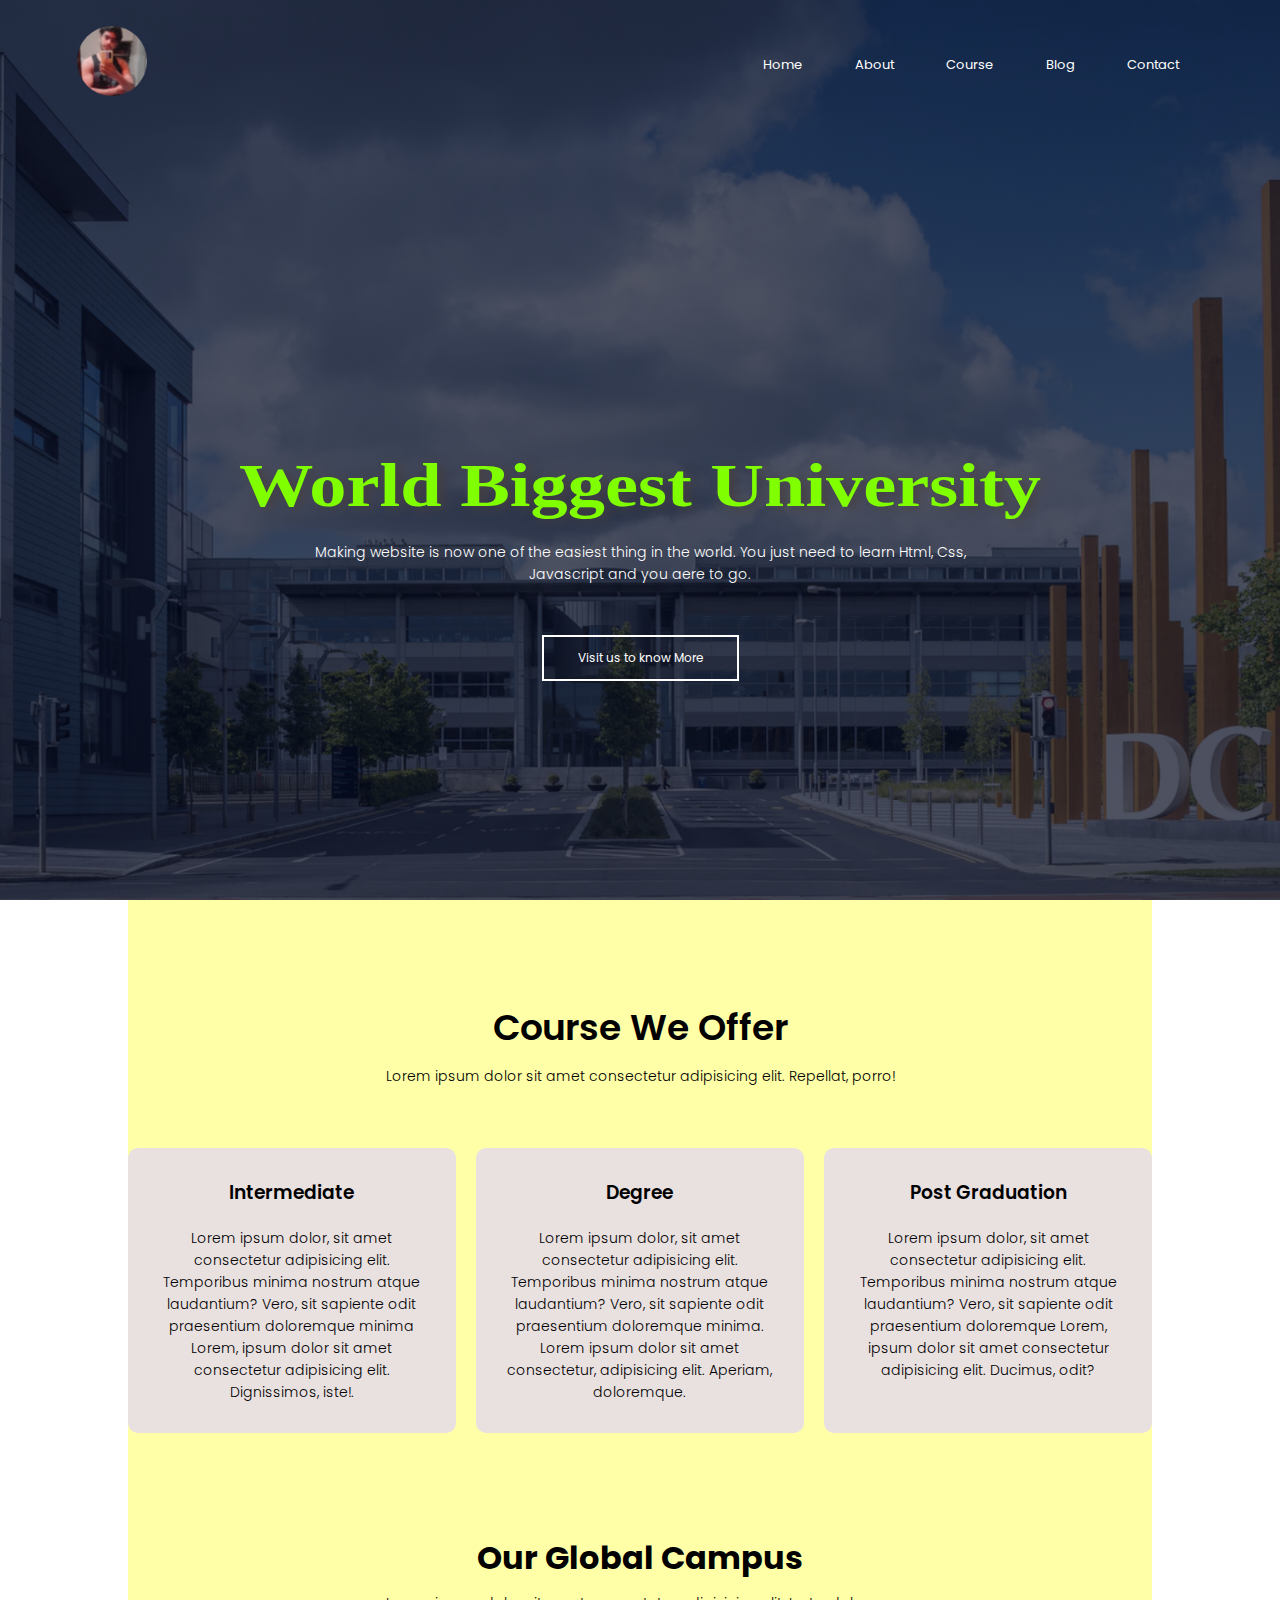
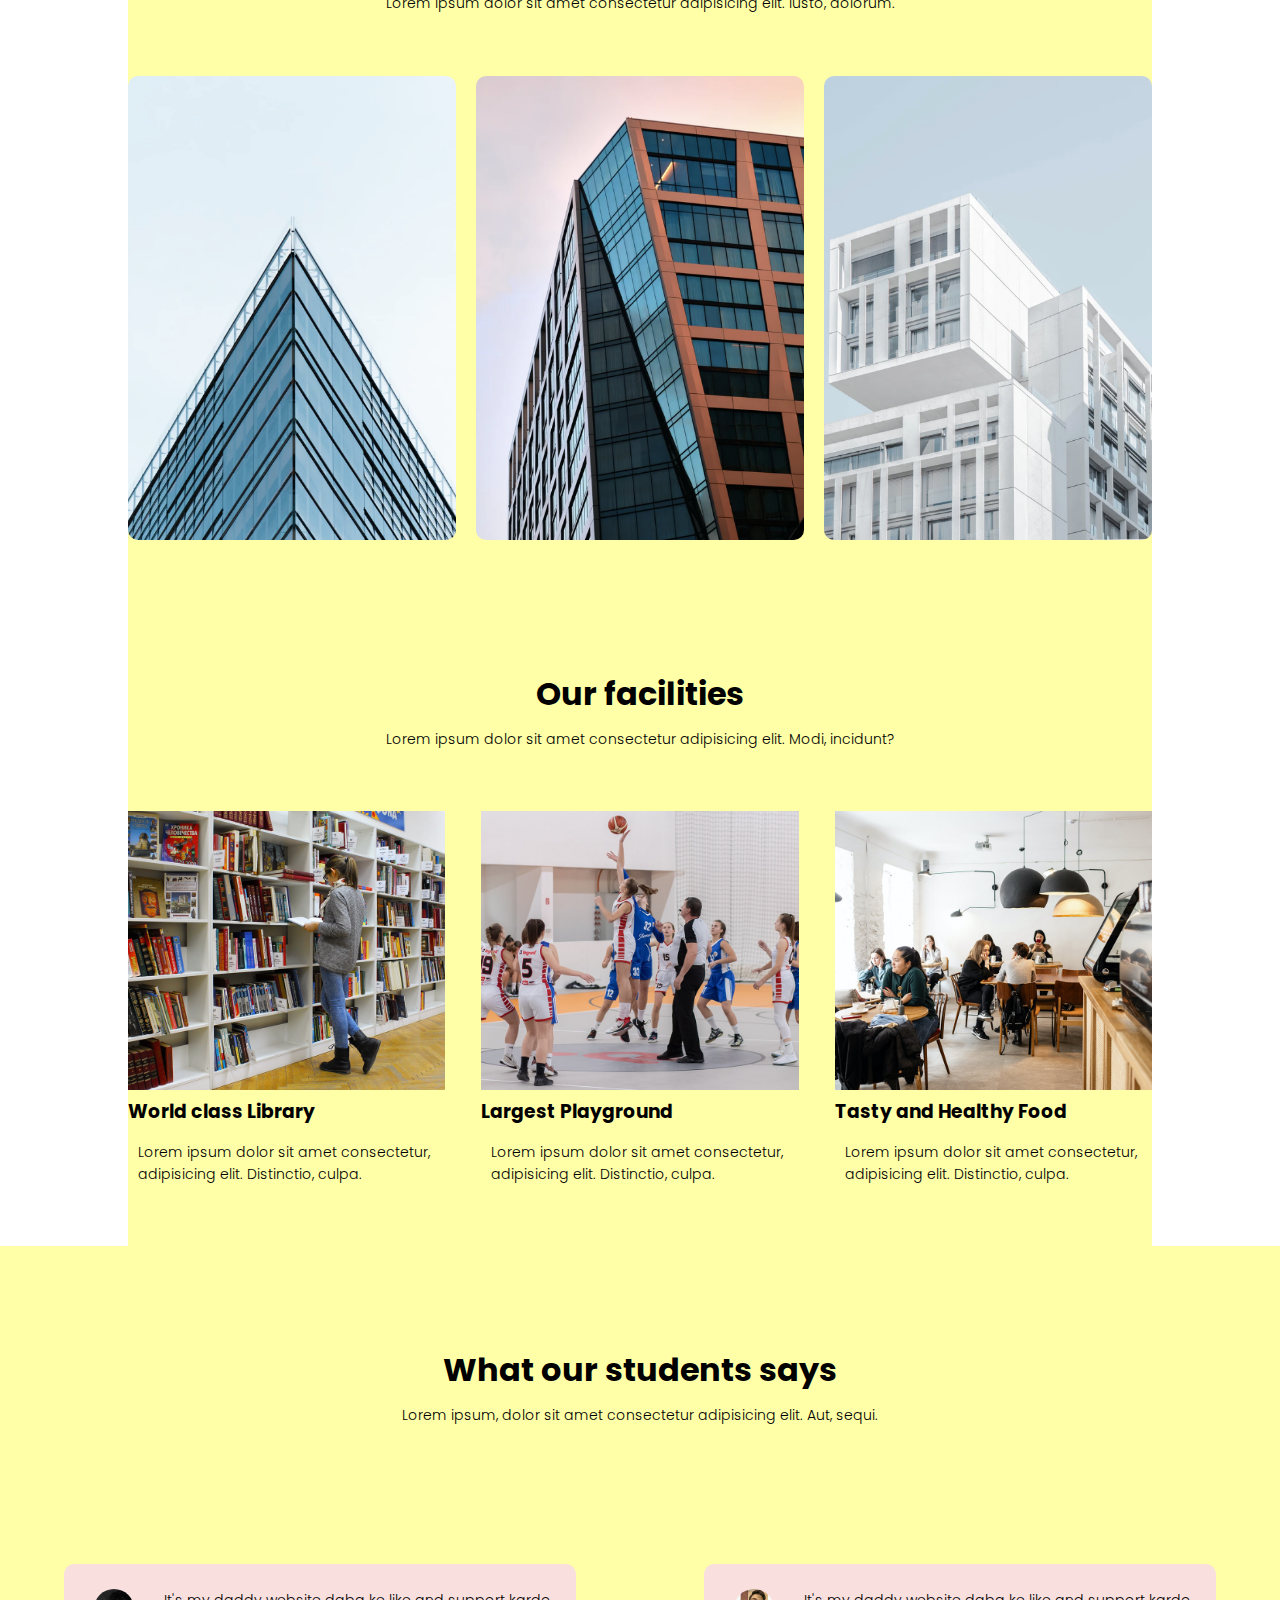
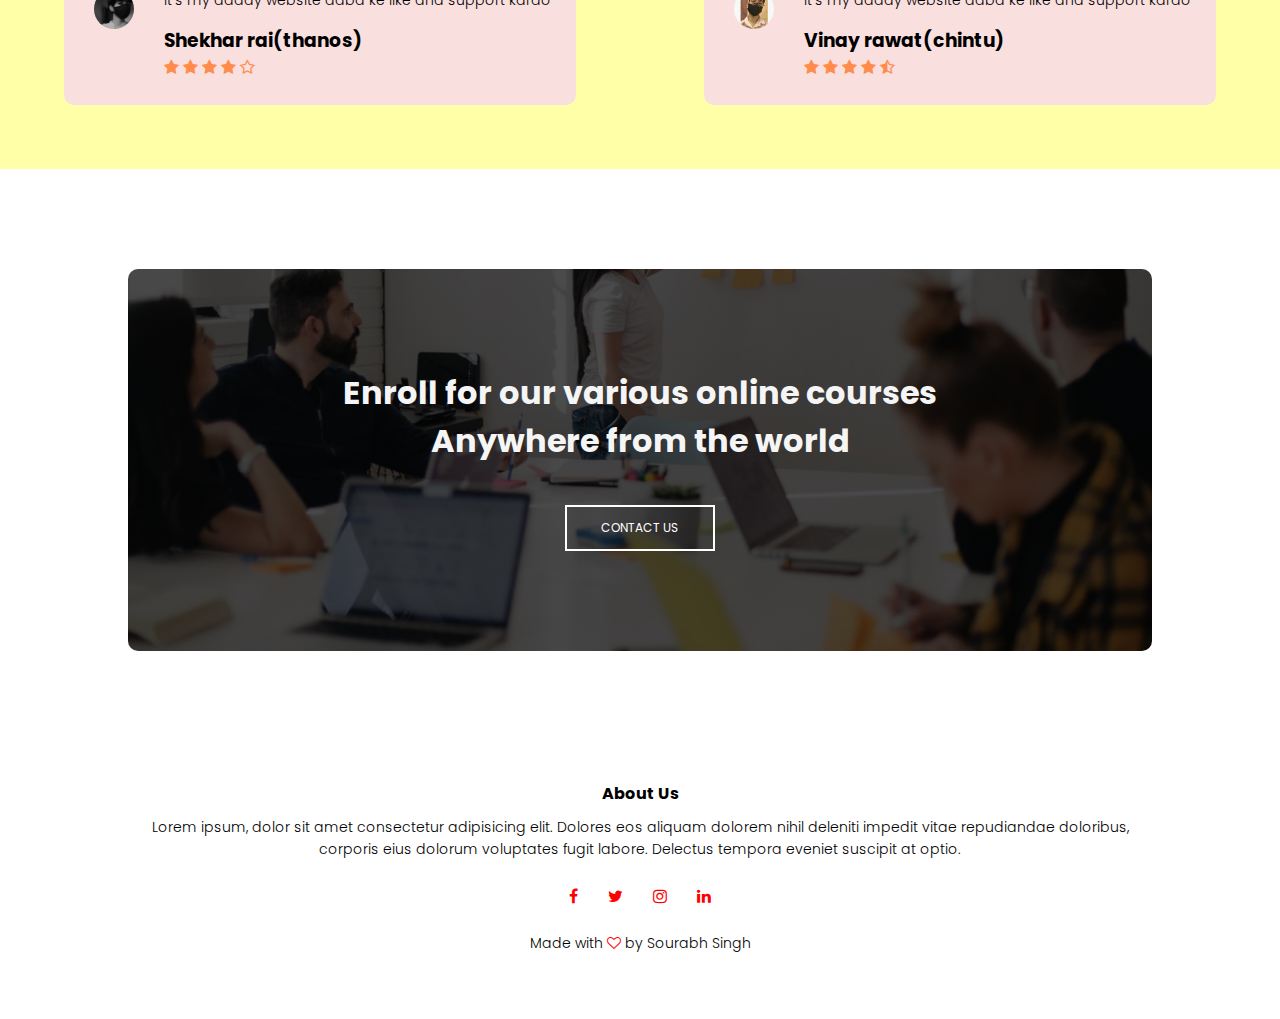
<file: project-4/index.html>
<!DOCTYPE html>
<html lang="en">

<head>
    <meta charset="UTF-8">
    <meta http-equiv="X-UA-Compatible" content="IE=edge">
    <meta name="viewport" content="width=device-width, initial-scale=1.0">
    <title>project-#AADF</title>
    <link rel="stylesheet" href="style.css">
    <link rel="preconnect" href="https://fonts.googleapis.com">
    <link rel="preconnect" href="https://fonts.gstatic.com" crossorigin>
    <link href="https://fonts.googleapis.com/css2?family=Poppins:wght@100;200;300;400;600;700&display=swap"
        rel="stylesheet">
    <link rel="stylesheet" href="https://stackpath.bootstrapcdn.com/font-awesome/4.7.0/css/font-awesome.min.css">
    <link rel="stylesheet" media="screen and (max-width:900px)" href="phone.css">
</head>

<body>
    <section class="header">
        <nav>
            <a href="index.html"><img src="img/logo.png" alt=""></a>
            <div class="nav-links" id="navLinks">
                <i class="fa fa-times" onclick="hideMenu()"></i>
                <ul>
                    <li><a href="index.html">Home</a></li>
                    <li><a href="about.html">About</a></li>
                    <li><a href="course.html">Course</a></li>
                    <li><a href="blog.html">Blog</a></li>
                    <li><a href="contact.html">Contact</a></li>
                </ul>
            </div>
            <i class="fa fa-bars" onclick="showMenu()"></i>
        </nav>
        <div class="text-box">
            <h1 class="edit">World Biggest University</h1>
            <p>Making website is now one of the easiest thing in the world. You just need to learn Html, Css, <br>
                Javascript
                and you aere to go.</p>
            <a href="" class="btn">Visit us to know More</a>
        </div>
    </section>

    <!-- course -->
    <section class="course">
        <h1>Course We Offer</h1>
        <p>Lorem ipsum dolor sit amet consectetur adipisicing elit. Repellat, porro!</p>

        <div class="row">
            <div class="course-col">
                <h3>Intermediate</h3>
                <p>Lorem ipsum dolor, sit amet consectetur adipisicing elit. Temporibus minima nostrum atque laudantium?
                    Vero, sit sapiente odit praesentium doloremque minima Lorem, ipsum dolor sit amet consectetur
                    adipisicing elit. Dignissimos, iste!.</p>
            </div>
            <div class="course-col">
                <h3>Degree</h3>
                <p>Lorem ipsum dolor, sit amet consectetur adipisicing elit. Temporibus minima nostrum atque laudantium?
                    Vero, sit sapiente odit praesentium doloremque minima. Lorem ipsum dolor sit amet consectetur,
                    adipisicing elit. Aperiam, doloremque.</p>
            </div>
            <div class="course-col">
                <h3>Post Graduation</h3>
                <p>Lorem ipsum dolor, sit amet consectetur adipisicing elit. Temporibus minima nostrum atque laudantium?
                    Vero, sit sapiente odit praesentium doloremque Lorem, ipsum dolor sit amet consectetur adipisicing
                    elit. Ducimus, odit?</minima>
                </p>
            </div>
        </div>
    </section>
    <!-- compus  -->

    <section class="campus">
        <h1>Our Global Campus</h1>
        <p>Lorem ipsum dolor sit amet consectetur adipisicing elit. Iusto, dolorum.</p>
        <div class="row">
            <div class="campus-col">
                <img src="img/london.png" alt="Error">
                <div class="layer">
                    <h3>LONDON</h3>
                </div>
            </div>
            <div class="campus-col">
                <img src="img/newyork.png" alt="Error">
                <div class="layer">
                    <h3>NEW YORK</h3>
                </div>
            </div>
            <div class="campus-col">
                <img src="img/washington.png" alt="Error">
                <div class="layer">
                    <h3>WASHINGTON</h3>
                </div>
            </div>
        </div>
    </section>

    <!-- facilities -->
    <section class="facilities">
        <h1>Our facilities</h1>
        <p>Lorem ipsum dolor sit amet consectetur adipisicing elit. Modi, incidunt?</p>
        <div class="row">
            <div class="facilities-col">
                <img src="img/library.png" alt="">
                <h3>World class Library</h3>
                <p>Lorem ipsum dolor sit amet consectetur, adipisicing elit. Distinctio, culpa.</p>
            </div>
            <div class="facilities-col">
                <img src="img/basketball.png" alt="">
                <h3> Largest Playground</h3>
                <p>Lorem ipsum dolor sit amet consectetur, adipisicing elit. Distinctio, culpa.</p>
            </div>
            <div class="facilities-col">
                <img src="img/cafeteria.png" alt="">
                <h3>Tasty and Healthy Food</h3>
                <p>Lorem ipsum dolor sit amet consectetur, adipisicing elit. Distinctio, culpa.</p>
            </div>
        </div>

    </section>

    <!-- /* testimonials */ -->

    <section class="testimonials">
        <h1>What our students says</h1>
        <p>Lorem ipsum, dolor sit amet consectetur adipisicing elit. Aut, sequi.</p>

        <div class="row">
            <div class="testimonials-col">
                <img src="img/user1.png" alt="">
                <div>
                    <p>It's my daddy website daba ke like and support kardo</p>
                    <h3>Shekhar rai(thanos)</h3>
                    <i class="fa fa-star"></i>
                    <i class="fa fa-star"></i>
                    <i class="fa fa-star"></i>
                    <i class="fa fa-star"></i>
                    <i class="fa fa-star-o"></i>
                </div>
            </div>
            <div class="testimonials-col">
                <img src="img/user2.png" alt="">
                <div>
                    <p>It's my daddy website daba ke like and support kardo</p>
                    <h3> Vinay rawat(chintu)</h3>
                    <i class="fa fa-star"></i>
                    <i class="fa fa-star"></i>
                    <i class="fa fa-star"></i>
                    <i class="fa fa-star"></i>
                    <i class="fa fa-star-half-o"></i>
                </div>
            </div>
        </div>
    </section>

    <!-- Call To Action -->
    <section class="cta">
        <h1>Enroll for our various online courses <br> Anywhere from the world</h1>
        <a href="" class="btn">CONTACT US</a>
    </section>

    <!-- footer -->
    <section class="footer">
        <h4>About Us</h4>
        <p>Lorem ipsum, dolor sit amet consectetur adipisicing elit. Dolores eos aliquam dolorem nihil deleniti impedit
            vitae repudiandae doloribus, <br> corporis eius dolorum voluptates fugit labore. Delectus tempora eveniet
            suscipit at optio.</p>
            <div class="icon">
                <i class="fa fa-facebook"></i>
                <i class="fa fa-twitter"></i>
                <i class="fa fa-instagram"></i>
                <i class="fa fa-linkedin"></i>
         
            </div>
            <p>Made with <i class="fa fa-heart-o"></i> by Sourabh Singh</p>
    </section>





















    <!-- ------JavaScript for Toggle Menu----- -->
    <script>
        var navLinks = document.getElementById("navLinks");
        function showMenu() {
            navLinks.style.right = "0"
        }
        function chidewMenu() {
            navLinks.style.right = "-200px"
        }
    </script>
</body>

</html>
</file>
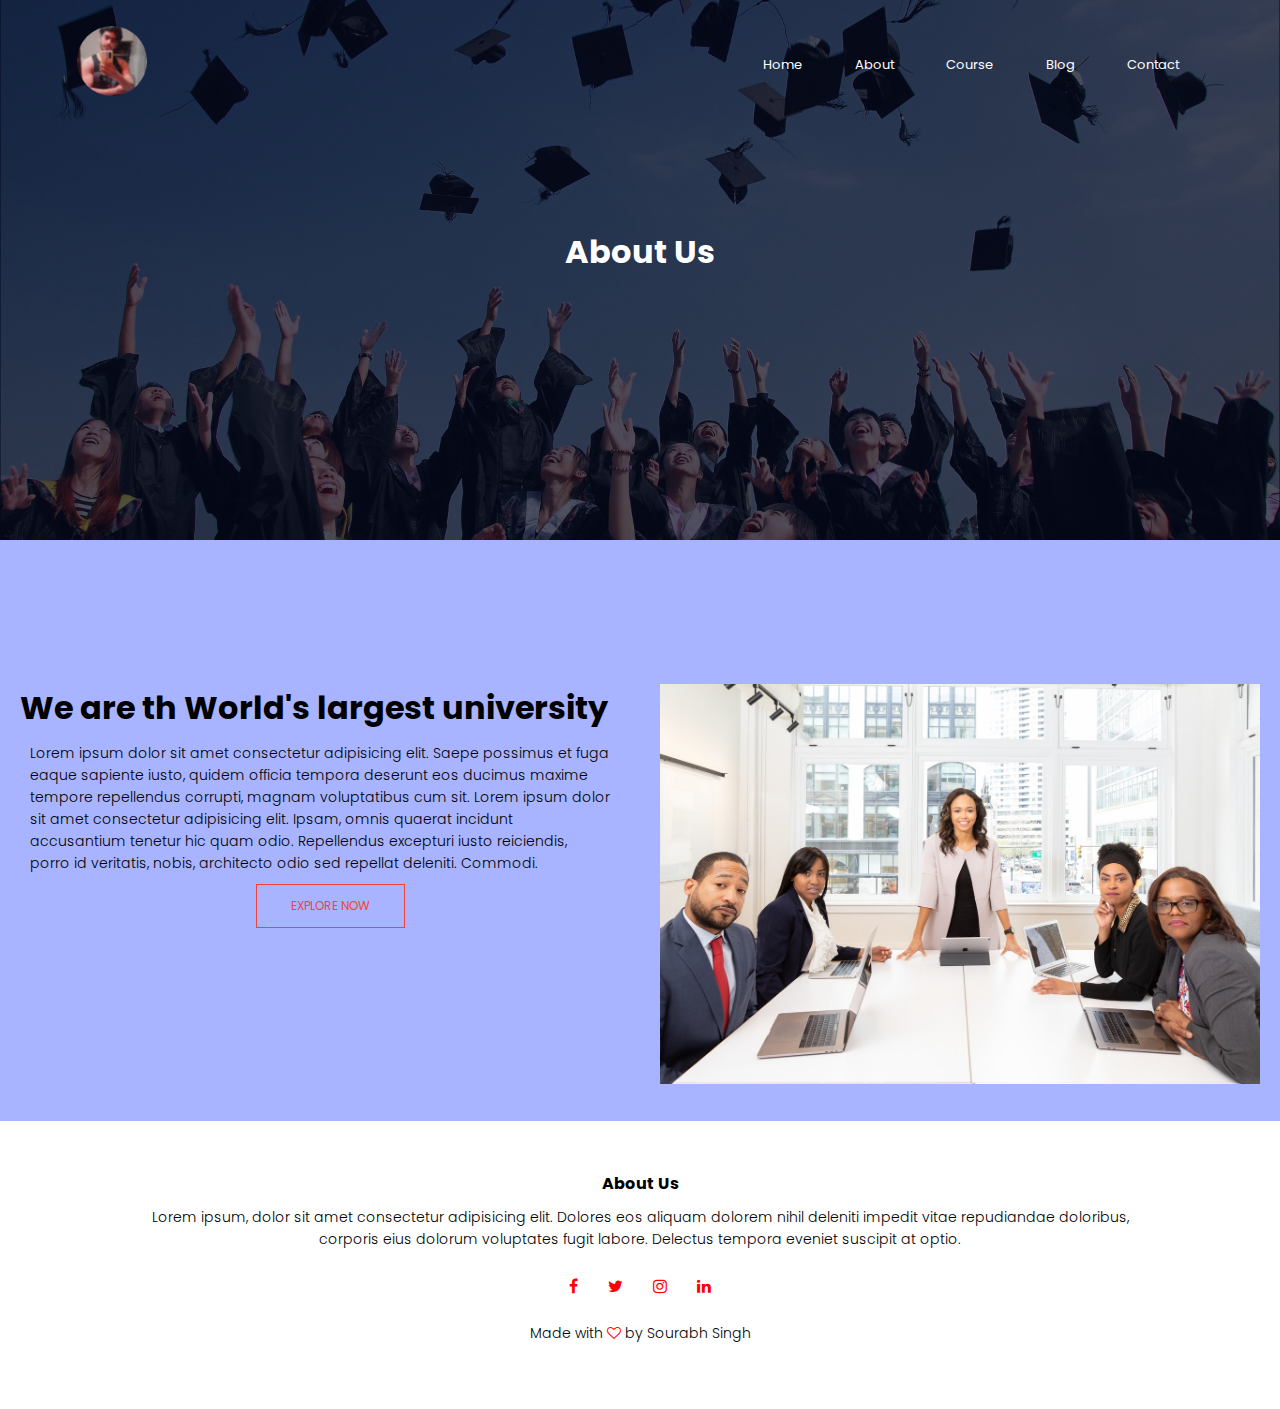
<file: project-4/about.html>
<!DOCTYPE html>
<html lang="en">

<head>
    <meta charset="UTF-8">
    <meta http-equiv="X-UA-Compatible" content="IE=edge">
    <meta name="viewport" content="width=device-width, initial-scale=1.0">
    <title>project-#AADF</title>
    <link rel="stylesheet" href="style.css">
    <link rel="preconnect" href="https://fonts.googleapis.com">
    <link rel="preconnect" href="https://fonts.gstatic.com" crossorigin>
    <link href="https://fonts.googleapis.com/css2?family=Poppins:wght@100;200;300;400;600;700&display=swap"
        rel="stylesheet">
    <link rel="stylesheet" href="https://stackpath.bootstrapcdn.com/font-awesome/4.7.0/css/font-awesome.min.css">
    <link rel="stylesheet" media="screen and (max-width:900px)" href="phone.css">
</head>

<body>
    <section class="sub-header">
        <nav>
            <a href="index.html"><img src="img/logo.png" alt=""></a>
            <div class="nav-links" id="navLinks">
                <i class="fa fa-times" onclick="hideMenu()"></i>
                <ul>
                    <li><a href="index.html">Home</a></li>
                    <li><a href="about.html">About</a></li>
                    <li><a href="course.html">Course</a></li>
                    <li><a href="blog.html">Blog</a></li>
                    <li><a href="contact.html">Contact</a></li>
                </ul>
            </div>
            <i class="fa fa-bars" onclick="showMenu()"></i>
        </nav>
        <h1>About Us</h1>
    </section>
    <!-- About us content  -->
    <section class="about-us">
        <div class="row">
            <div class="about-col">
                <h1>We are th World's largest university</h1>
                <p>Lorem ipsum dolor sit amet consectetur adipisicing elit. Saepe possimus et fuga eaque sapiente iusto,
                    quidem officia tempora deserunt eos ducimus maxime tempore repellendus corrupti, magnam voluptatibus
                    cum sit. Lorem ipsum dolor sit amet consectetur adipisicing elit. Ipsam, omnis quaerat incidunt
                    accusantium tenetur hic quam odio. Repellendus excepturi iusto reiciendis, porro id veritatis,
                    nobis, architecto odio sed repellat deleniti. Commodi.</p>
                    <a href="" class="btn red-btn">EXPLORE NOW</a>
            </div>
            <div class="about-col">
<img src="img/about.jpg" alt="">
            </div>
        </div>
    </section>


    <!-- footer -->
    <section class="footer">
        <h4>About Us</h4>
        <p>Lorem ipsum, dolor sit amet consectetur adipisicing elit. Dolores eos aliquam dolorem nihil deleniti impedit
            vitae repudiandae doloribus, <br> corporis eius dolorum voluptates fugit labore. Delectus tempora eveniet
            suscipit at optio.</p>
        <div class="icon">
            <i class="fa fa-facebook"></i>
            <i class="fa fa-twitter"></i>
            <i class="fa fa-instagram"></i>
            <i class="fa fa-linkedin"></i>

        </div>
        <p>Made with <i class="fa fa-heart-o"></i> by Sourabh Singh</p>
    </section>





















    <!-- ------JavaScript for Toggle Menu----- -->
    <script>
        var navLinks = document.getElementById("navLinks");
        function showMenu() {
            navLinks.style.right = "0"
        }
        function chidewMenu() {
            navLinks.style.right = "-200px"
        }
    </script>
</body>

</html>
</file>
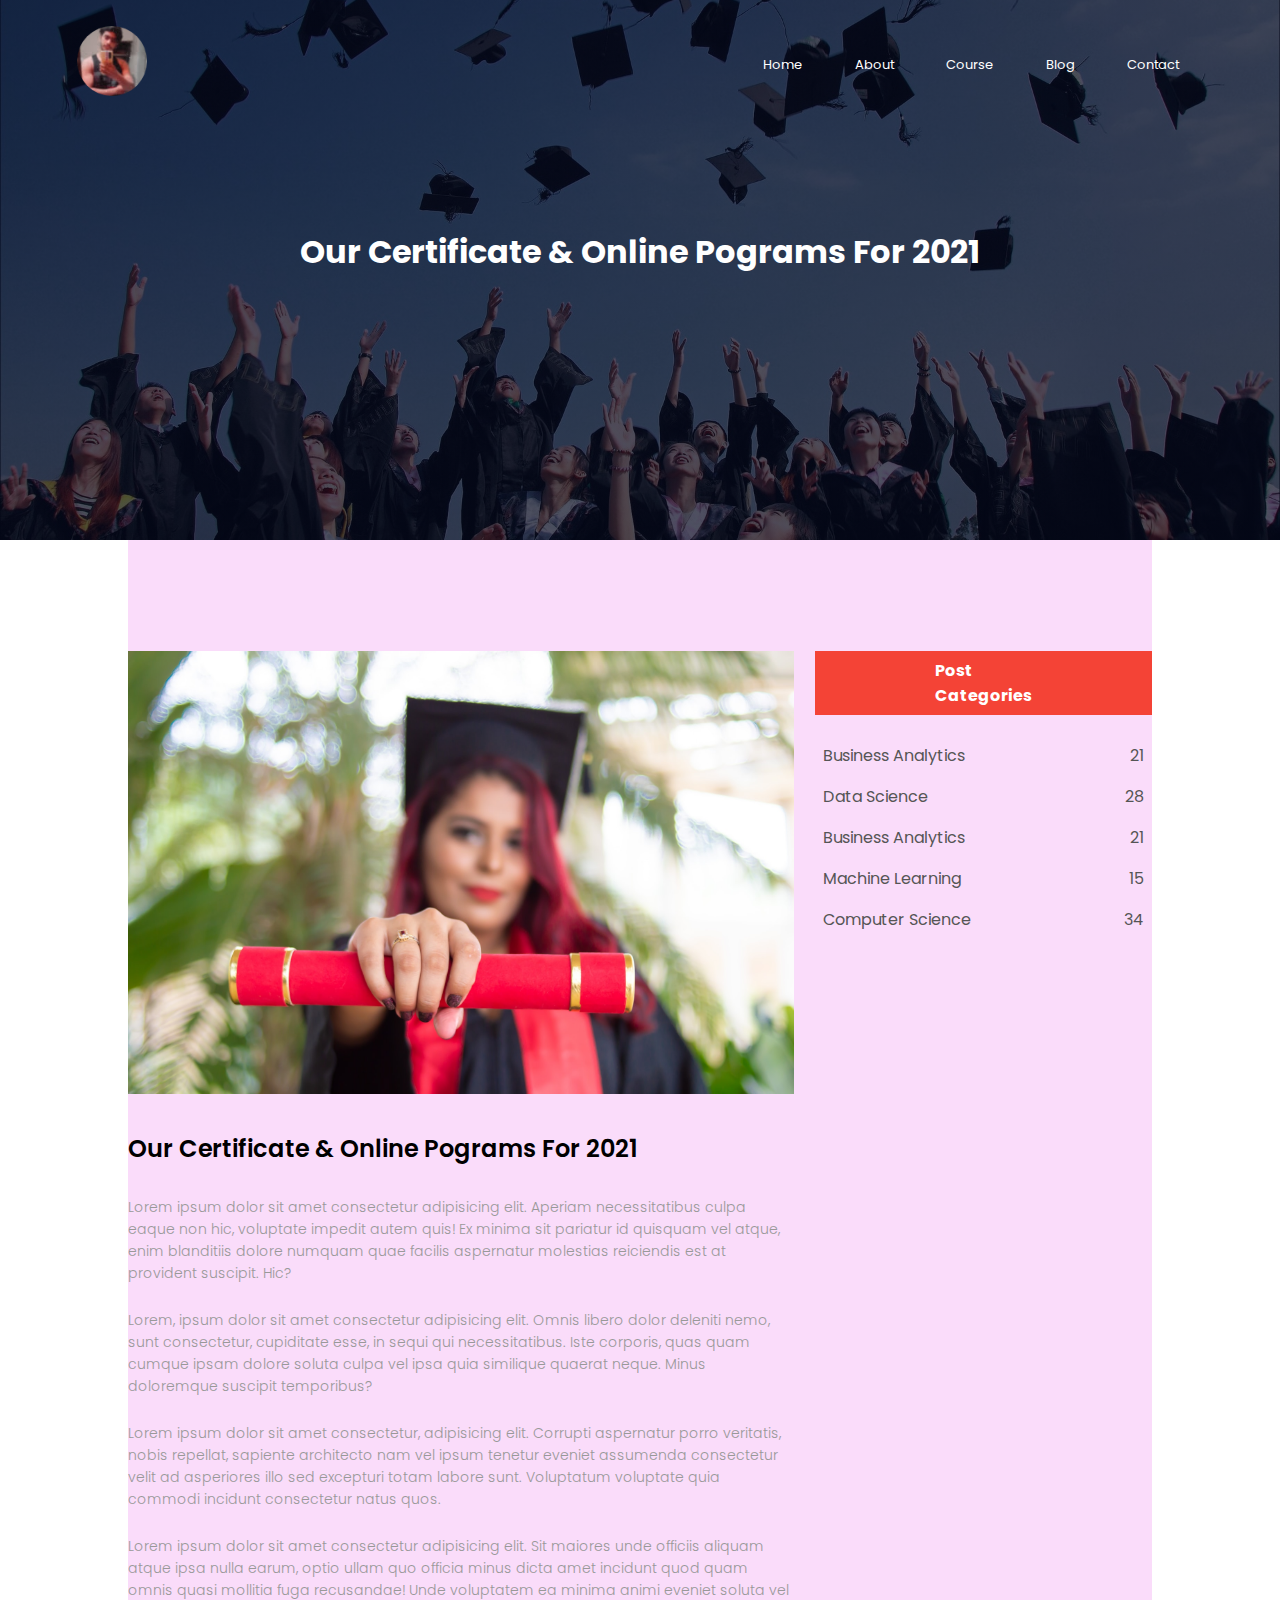
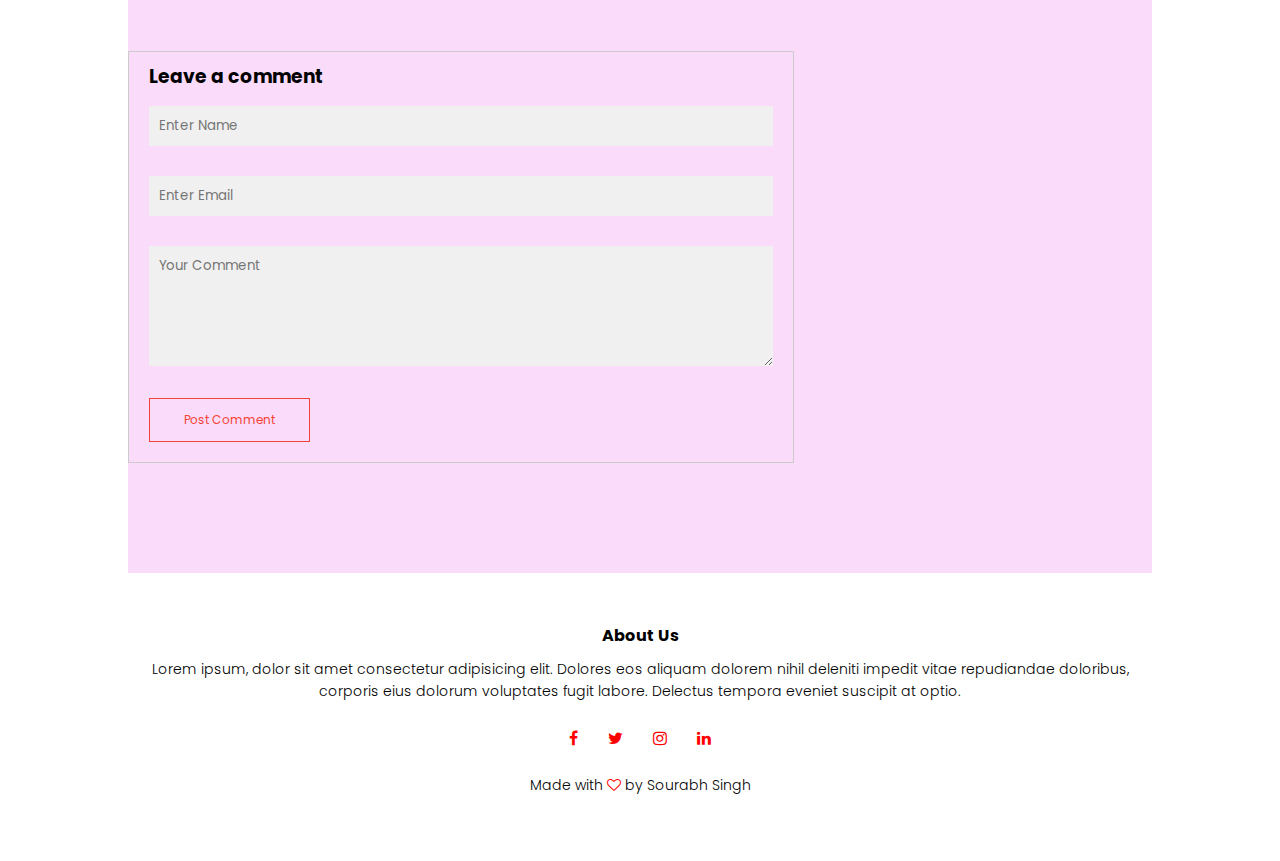
<file: project-4/blog.html>
<!DOCTYPE html>
<html lang="en">

<head>
    <meta charset="UTF-8">
    <meta http-equiv="X-UA-Compatible" content="IE=edge">
    <meta name="viewport" content="width=device-width, initial-scale=1.0">
    <title>project-#AADF</title>
    <link rel="stylesheet" href="style.css">
    <link rel="preconnect" href="https://fonts.googleapis.com">
    <link rel="preconnect" href="https://fonts.gstatic.com" crossorigin>
    <link href="https://fonts.googleapis.com/css2?family=Poppins:wght@100;200;300;400;600;700&display=swap"
        rel="stylesheet">
    <link rel="stylesheet" href="https://stackpath.bootstrapcdn.com/font-awesome/4.7.0/css/font-awesome.min.css">
    <link rel="stylesheet" media="screen and (max-width:900px)" href="phone.css">
</head>

<body>
    <section class="sub-header">
        <nav>
            <a href="index.html"><img src="img/logo.png" alt=""></a>
            <div class="nav-links" id="navLinks">
                <i class="fa fa-times" onclick="hideMenu()"></i>
                <ul>
                    <li><a href="index.html">Home</a></li>
                    <li><a href="about.html">About</a></li>
                    <li><a href="course.html">Course</a></li>
                    <li><a href="blog.html">Blog</a></li>
                    <li><a href="contact.html">Contact</a></li>
                </ul>
            </div>
            <i class="fa fa-bars" onclick="showMenu()"></i>
        </nav>
        <h1>Our Certificate & Online Pograms For 2021</h1>

    </section>

    <!-- Blog page content  -->

    <section class="blog-content">
        <div class="row">
            <div class="blog-left">
                <img src="img/certificate.jpg" alt="Error">
                <h2>Our Certificate & Online Pograms For 2021</h2>
                <p>Lorem ipsum dolor sit amet consectetur adipisicing elit. Aperiam necessitatibus culpa eaque non hic,
                    voluptate impedit autem quis! Ex minima sit pariatur id quisquam vel atque, enim blanditiis dolore
                    numquam quae facilis aspernatur molestias reiciendis est at provident suscipit. Hic?</p>
                <br>
                <p>Lorem, ipsum dolor sit amet consectetur adipisicing elit. Omnis libero dolor deleniti nemo, sunt
                    consectetur, cupiditate esse, in sequi qui necessitatibus. Iste corporis, quas quam cumque ipsam
                    dolore soluta culpa vel ipsa quia similique quaerat neque. Minus doloremque suscipit temporibus?</p>
                <br>
                <p>Lorem ipsum dolor sit amet consectetur, adipisicing elit. Corrupti aspernatur porro veritatis, nobis
                    repellat, sapiente architecto nam vel ipsum tenetur eveniet assumenda consectetur velit ad
                    asperiores illo sed excepturi totam labore sunt. Voluptatum voluptate quia commodi incidunt
                    consectetur natus quos.</p>
                <br>
                <p>Lorem ipsum dolor sit amet consectetur adipisicing elit. Sit maiores unde officiis aliquam atque ipsa
                    nulla earum, optio ullam quo officia minus dicta amet incidunt quod quam omnis quasi mollitia fuga
                    recusandae! Unde voluptatem ea minima animi eveniet soluta vel
                </p>

<div class="comment-box">
    <h3>Leave a comment</h3>
    <form action="" class="comment-form">
        <input type="text" placeholder="Enter Name">
        <input type="text" placeholder="Enter Email">
        <textarea name="" id="" rows="5"  placeholder="Your Comment"></textarea>
        <button type="submit" class="btn red-btn">Post Comment</button>

    </form>
</div>










            </div>
            <div class="blog-right">
                <h3>Post Categories</h3>
                <div>
                    <span>Business Analytics</span>
                    <span>21</span>
                </div>
                <div>
                    <span>Data Science</span>
                    <span>28</span>
                </div>
                <div>
                    <span>Business Analytics</span>
                    <span>21</span>
                </div>
                <div>
                    <span>Machine Learning</span>
                    <span>15</span>
                </div>
                <div>
                    <span>Computer Science</span>
                    <span>34</span>
                </div>

            </div>
        </div>
    </section>




    <!-- footer -->
    <section class="footer">
        <h4>About Us</h4>
        <p>Lorem ipsum, dolor sit amet consectetur adipisicing elit. Dolores eos aliquam dolorem nihil deleniti impedit
            vitae repudiandae doloribus, <br> corporis eius dolorum voluptates fugit labore. Delectus tempora eveniet
            suscipit at optio.</p>
        <div class="icon">
            <i class="fa fa-facebook"></i>
            <i class="fa fa-twitter"></i>
            <i class="fa fa-instagram"></i>
            <i class="fa fa-linkedin"></i>

        </div>
        <p>Made with <i class="fa fa-heart-o"></i> by Sourabh Singh</p>
    </section>





















    <!-- ------JavaScript for Toggle Menu----- -->
    <script>
        var navLinks = document.getElementById("navLinks");
        function showMenu() {
            navLinks.style.right = "0"
        }
        function chidewMenu() {
            navLinks.style.right = "-200px"
        }
    </script>
</body>

</html>
</file>
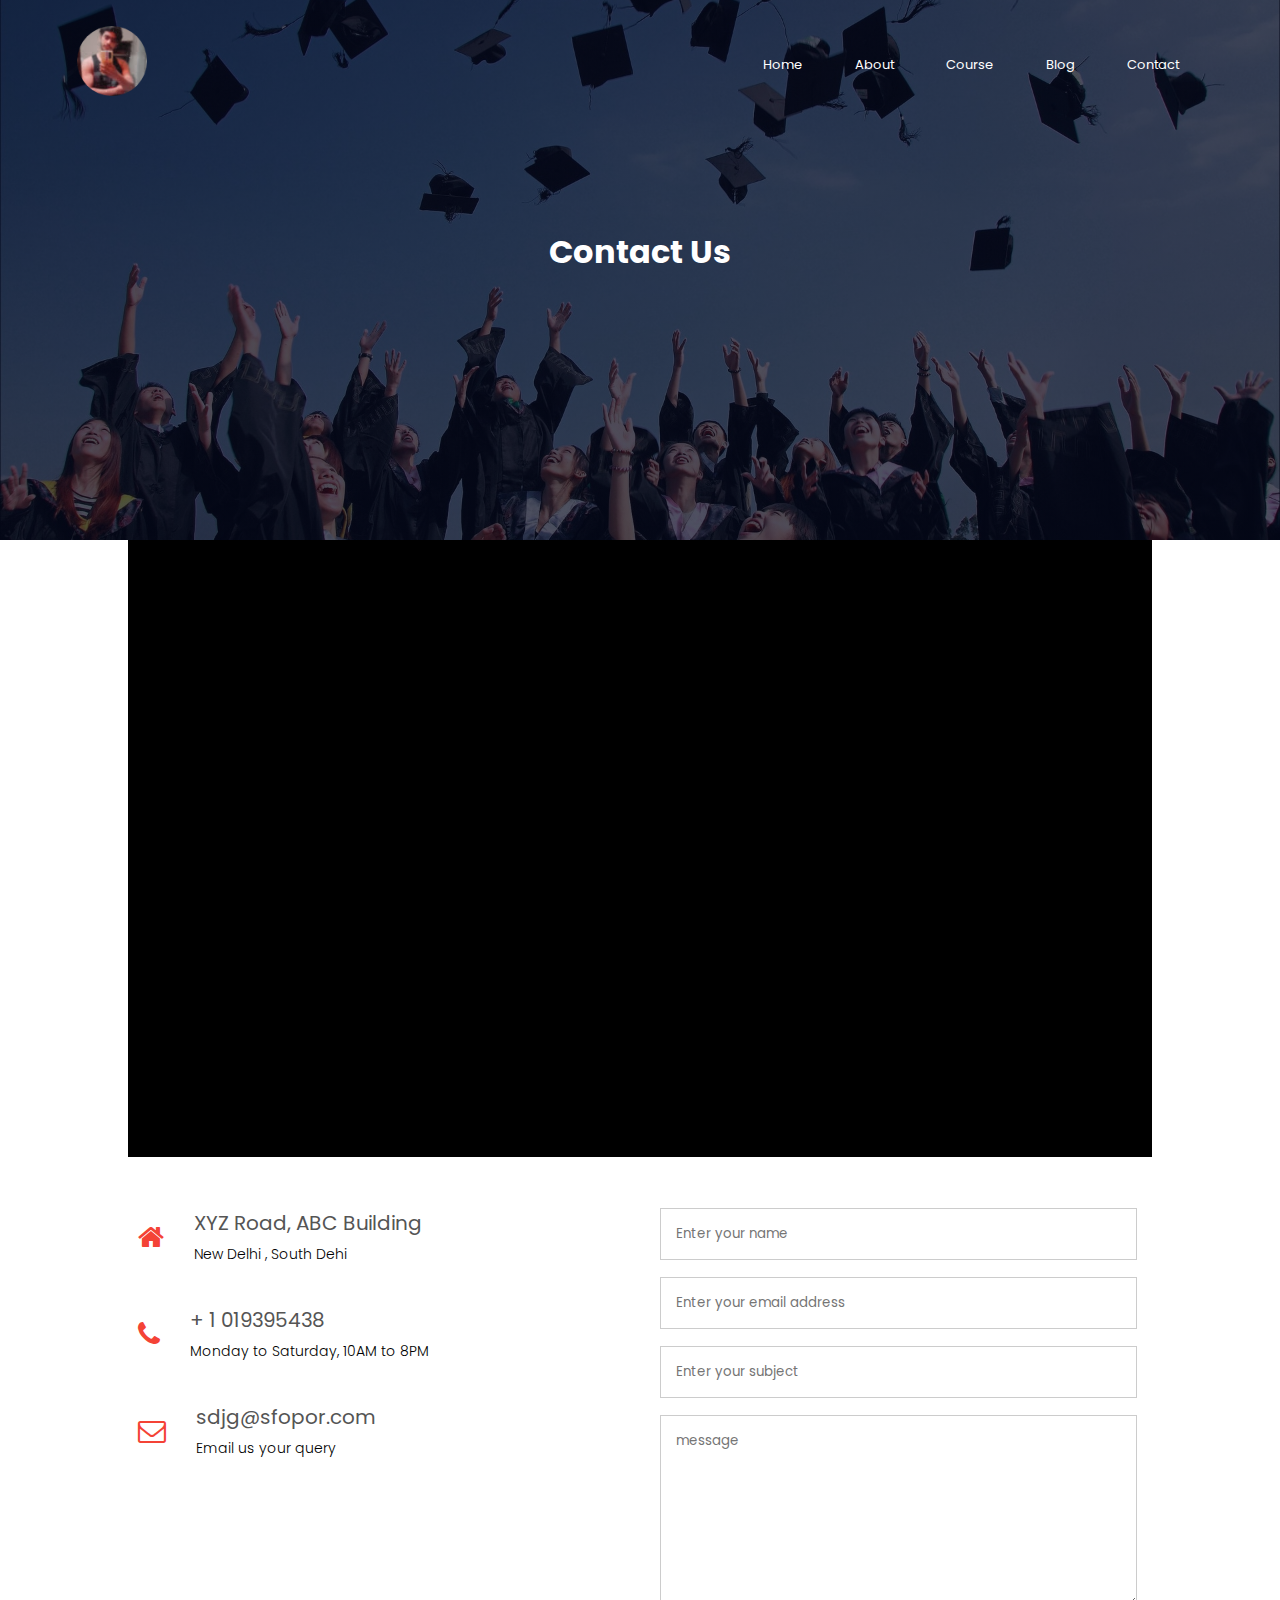
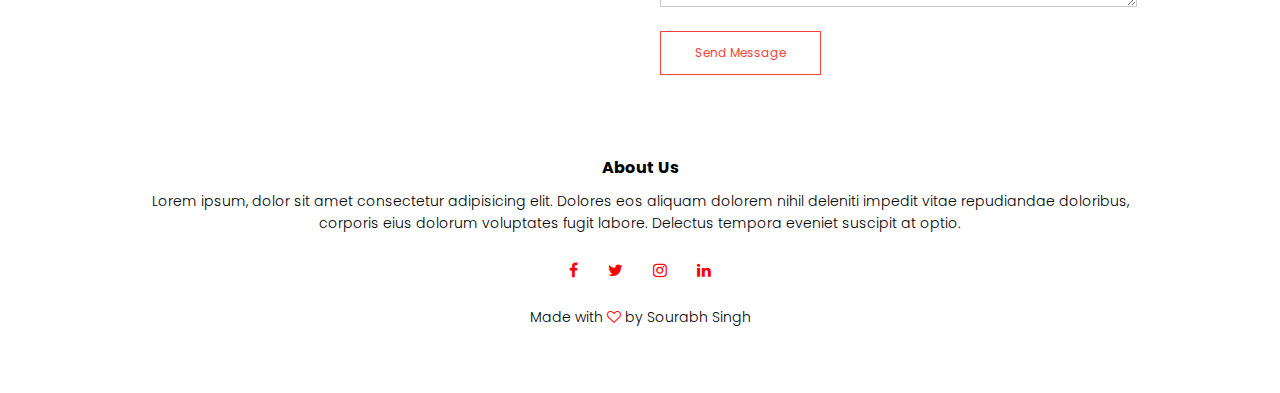
<file: project-4/contact.html>
<!DOCTYPE html>
<html lang="en">

<head>
    <meta charset="UTF-8">
    <meta http-equiv="X-UA-Compatible" content="IE=edge">
    <meta name="viewport" content="width=device-width, initial-scale=1.0">
    <title>project-#AADF</title>
    <link rel="stylesheet" href="style.css">
    <link rel="preconnect" href="https://fonts.googleapis.com">
    <link rel="preconnect" href="https://fonts.gstatic.com" crossorigin>
    <link href="https://fonts.googleapis.com/css2?family=Poppins:wght@100;200;300;400;600;700&display=swap"
        rel="stylesheet">
    <link rel="stylesheet" href="https://stackpath.bootstrapcdn.com/font-awesome/4.7.0/css/font-awesome.min.css">
    <link rel="stylesheet" media="screen and (max-width:900px)" href="phone.css">
</head>

<body>
    <section class="sub-header">
        <nav>
            <a href="index.html"><img src="img/logo.png" alt=""></a>
            <div class="nav-links" id="navLinks">
                <i class="fa fa-times" onclick="hideMenu()"></i>
                <ul>
                    <li><a href="index.html">Home</a></li>
                    <li><a href="about.html">About</a></li>
                    <li><a href="course.html">Course</a></li>
                    <li><a href="blog.html">Blog</a></li>
                    <li><a href="contact.html">Contact</a></li>
                </ul>
            </div>
            <i class="fa fa-bars" onclick="showMenu()"></i>
        </nav>
        <h1>Contact Us</h1>
    </section>
    <!-- Contact  -->
    <section class="location">
        <iframe
            src="https://www.google.com/maps/embed?pb=!1m18!1m12!1m3!1d449137.5113722817!2d76.71024182514196!3d28.42267216271936!2m3!1f0!2f0!3f0!3m2!1i1024!2i768!4f13.1!3m3!1m2!1s0x390d19d582e38859%3A0x2cf5fe8e5c64b1e!2sGurugram%2C%20Haryana!5e0!3m2!1sen!2sin!4v1636750555308!5m2!1sen!2sin"
            width="600" height="450" style="border:0;" allowfullscreen="" loading="lazy"></iframe>

    </section>

    <section class="contactus">
        <div class="row">

            <div class="contact-col">
                <div>
                    <i class="fa fa-home"></i>
                    <span>
                        <h5>XYZ Road, ABC Building</h5>
                        <p>New Delhi , South Dehi</p>
                    </span>
                </div>
                <div>
                    <i class="fa fa-phone"></i>
                    <span>
                        <h5>+ 1 019395438</h5>
                        <p>Monday to Saturday, 10AM to 8PM</p>
                    </span>
                </div>
                <div>
                    <i class="fa fa-envelope-o"></i>
                    <span>
                        <h5>sdjg@sfopor.com</h5>
                        <p>Email us your query</p>
                    </span>
                </div>
            </div>
            <div class="contact-col">
                <form action="">
                    <input type="text" placeholder="Enter your name" required>
                    <input type="text" placeholder="Enter your email address" required>
                    <input type="text" placeholder="Enter your subject" required>
                    <textarea name="" id="" rows="8" placeholder="message"></textarea>
                    <button type="submit" class="btn btn2">Send Message</button>
                </form>

            </div>
        </div>
    </section>


    <!-- footer -->
    <section class="footer">
        <h4>About Us</h4>
        <p>Lorem ipsum, dolor sit amet consectetur adipisicing elit. Dolores eos aliquam dolorem nihil deleniti impedit
            vitae repudiandae doloribus, <br> corporis eius dolorum voluptates fugit labore. Delectus tempora eveniet
            suscipit at optio.</p>
        <div class="icon">
            <i class="fa fa-facebook"></i>
            <i class="fa fa-twitter"></i>
            <i class="fa fa-instagram"></i>
            <i class="fa fa-linkedin"></i>

        </div>
        <p>Made with <i class="fa fa-heart-o"></i> by Sourabh Singh</p>
    </section>





















    <!-- ------JavaScript for Toggle Menu----- -->
    <script>
        var navLinks = document.getElementById("navLinks");
        function showMenu() {
            navLinks.style.right = "0"
        }
        function chidewMenu() {
            navLinks.style.right = "-200px"
        }
    </script>
</body>

</html>
</file>
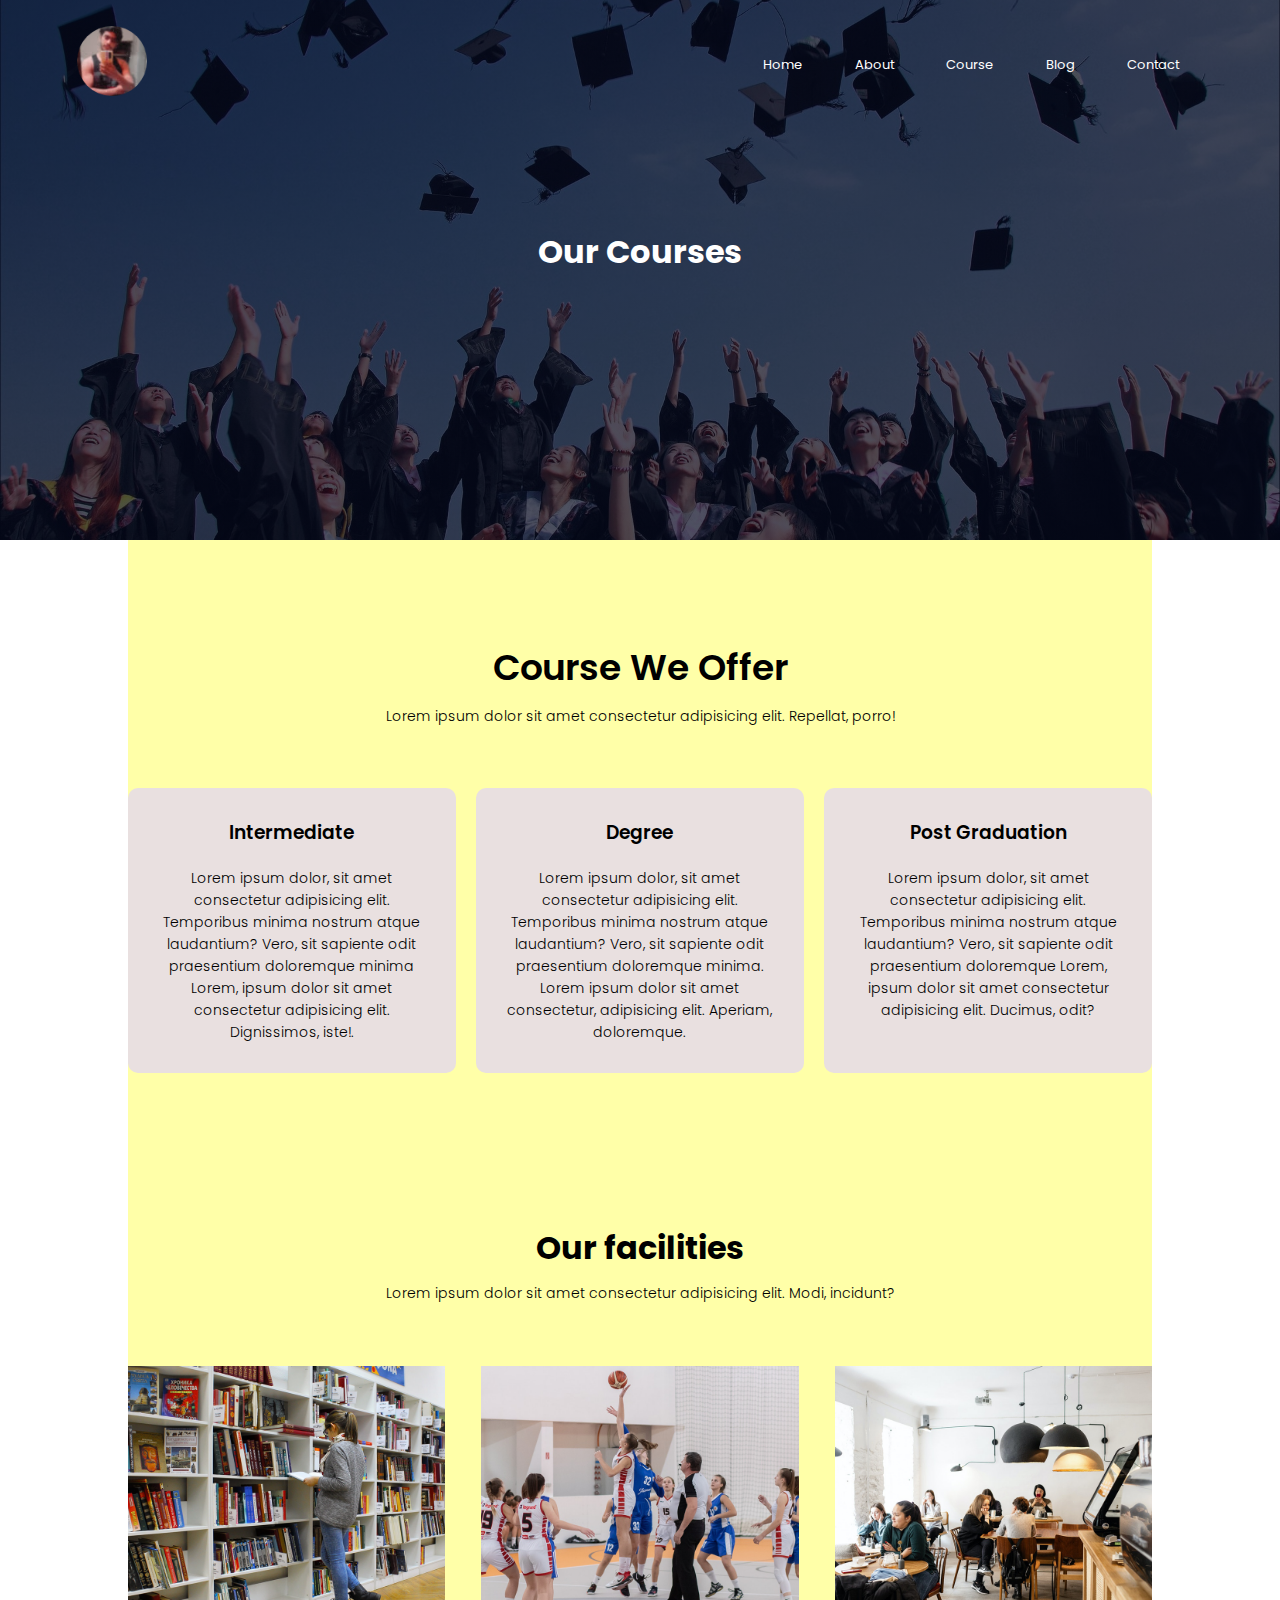
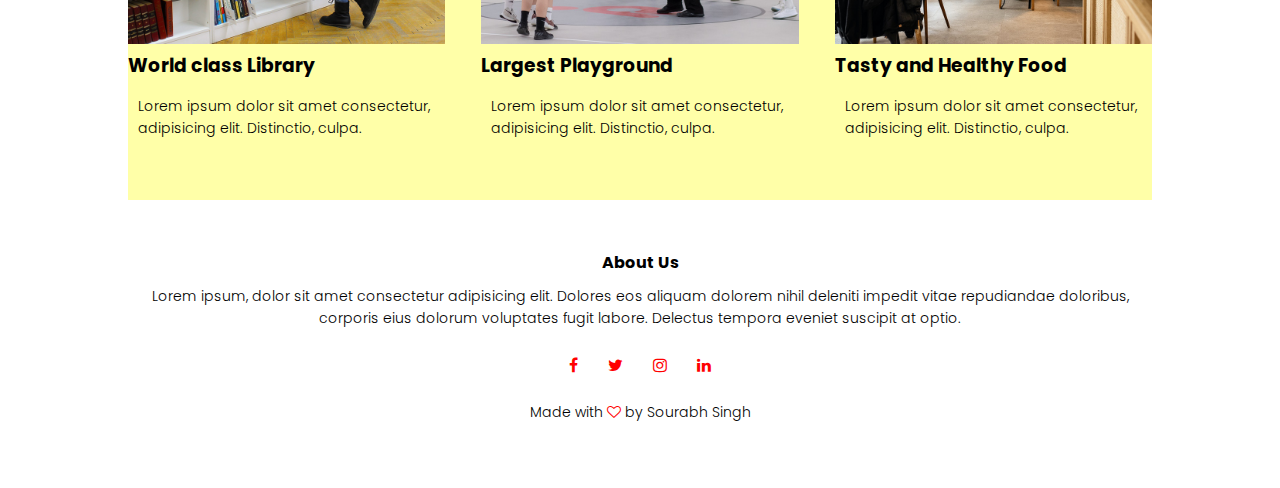
<file: project-4/course.html>
<!DOCTYPE html>
<html lang="en">

<head>
    <meta charset="UTF-8">
    <meta http-equiv="X-UA-Compatible" content="IE=edge">
    <meta name="viewport" content="width=device-width, initial-scale=1.0">
    <title>project-#AADF</title>
    <link rel="stylesheet" href="style.css">
    <link rel="preconnect" href="https://fonts.googleapis.com">
    <link rel="preconnect" href="https://fonts.gstatic.com" crossorigin>
    <link href="https://fonts.googleapis.com/css2?family=Poppins:wght@100;200;300;400;600;700&display=swap"
        rel="stylesheet">
    <link rel="stylesheet" href="https://stackpath.bootstrapcdn.com/font-awesome/4.7.0/css/font-awesome.min.css">
    <link rel="stylesheet" media="screen and (max-width:900px)" href="phone.css">
</head>

<body>
    <section class="sub-header">
        <nav>
            <a href="index.html"><img src="img/logo.png" alt=""></a>
            <div class="nav-links" id="navLinks">
                <i class="fa fa-times" onclick="hideMenu()"></i>
                <ul>
                    <li><a href="index.html">Home</a></li>
                    <li><a href="about.html">About</a></li>
                    <li><a href="course.html">Course</a></li>
                    <li><a href="blog.html">Blog</a></li>
                    <li><a href="contact.html">Contact</a></li>
                </ul>
            </div>
            <i class="fa fa-bars" onclick="showMenu()"></i>
        </nav>
        <h1>Our Courses</h1>
    </section>
   
    <!-- Course  -->
    <section class="course">
        <h1>Course We Offer</h1>
        <p>Lorem ipsum dolor sit amet consectetur adipisicing elit. Repellat, porro!</p>

        <div class="row">
            <div class="course-col">
                <h3>Intermediate</h3>
                <p>Lorem ipsum dolor, sit amet consectetur adipisicing elit. Temporibus minima nostrum atque laudantium?
                    Vero, sit sapiente odit praesentium doloremque minima Lorem, ipsum dolor sit amet consectetur
                    adipisicing elit. Dignissimos, iste!.</p>
            </div>
            <div class="course-col">
                <h3>Degree</h3>
                <p>Lorem ipsum dolor, sit amet consectetur adipisicing elit. Temporibus minima nostrum atque laudantium?
                    Vero, sit sapiente odit praesentium doloremque minima. Lorem ipsum dolor sit amet consectetur,
                    adipisicing elit. Aperiam, doloremque.</p>
            </div>
            <div class="course-col">
                <h3>Post Graduation</h3>
                <p>Lorem ipsum dolor, sit amet consectetur adipisicing elit. Temporibus minima nostrum atque laudantium?
                    Vero, sit sapiente odit praesentium doloremque Lorem, ipsum dolor sit amet consectetur adipisicing
                    elit. Ducimus, odit?</minima>
                </p>
            </div>
        </div>
    </section>

    <!-- facilities -->
    <section class="facilities">
        <h1>Our facilities</h1>
        <p>Lorem ipsum dolor sit amet consectetur adipisicing elit. Modi, incidunt?</p>
        <div class="row">
            <div class="facilities-col">
                <img src="img/library.png" alt="">
                <h3>World class Library</h3>
                <p>Lorem ipsum dolor sit amet consectetur, adipisicing elit. Distinctio, culpa.</p>
            </div>
            <div class="facilities-col">
                <img src="img/basketball.png" alt="">
                <h3> Largest Playground</h3>
                <p>Lorem ipsum dolor sit amet consectetur, adipisicing elit. Distinctio, culpa.</p>
            </div>
            <div class="facilities-col">
                <img src="img/cafeteria.png" alt="">
                <h3>Tasty and Healthy Food</h3>
                <p>Lorem ipsum dolor sit amet consectetur, adipisicing elit. Distinctio, culpa.</p>
            </div>
        </div>

    </section>



    <!-- footer -->
    <section class="footer">
        <h4>About Us</h4>
        <p>Lorem ipsum, dolor sit amet consectetur adipisicing elit. Dolores eos aliquam dolorem nihil deleniti impedit
            vitae repudiandae doloribus, <br> corporis eius dolorum voluptates fugit labore. Delectus tempora eveniet
            suscipit at optio.</p>
        <div class="icon">
            <i class="fa fa-facebook"></i>
            <i class="fa fa-twitter"></i>
            <i class="fa fa-instagram"></i>
            <i class="fa fa-linkedin"></i>

        </div>
        <p>Made with <i class="fa fa-heart-o"></i> by Sourabh Singh</p>
    </section>





















    <!-- ------JavaScript for Toggle Menu----- -->
    <script>
        var navLinks = document.getElementById("navLinks");
        function showMenu() {
            navLinks.style.right = "0"
        }
        function chidewMenu() {
            navLinks.style.right = "-200px"
        }
    </script>
</body>

</html>
</file>
<file: project-4/style.css>
* {
    padding: 0;
    margin: 0;
    font-family: 'Poppins', sans-serif;
}

.header {
    min-height: 100vh;
    width: 100%;
    background-image: linear-gradient(rgba(4, 9, 30, 0.7), rgba(4, 9, 30, 0.7)), url(img/banner.png);
    background-position: center;
    background-size: cover;
    position: relative;
}

nav {
    display: flex;
    padding: 2% 6%;
    justify-content: space-between;
    align-items: center;
}

nav img {
    width: 70px;
}

.nav-links {
    flex: 1;
    text-align: right;
}

.nav-links ul li {
    list-style: none;
    display: inline-block;
    padding-bottom: 8px 13px;
    position: relative;
    margin: 1.5rem;
}

.nav-links ul li a {
    color: #fff;
    text-decoration: none;
    font-size: 13px;
    /* margin: 1.5rem; */
}

.nav-links ul li::after {
    content: '';
    width: 0%;
    height: 2px;
    background: red;
    display: block;
    margin: auto;
    transition: 0.5s;
}

.nav-links ul li:hover::after {
    width: 100%;
}

.text-box {
    width: 90%;
    color: white;
    position: absolute;
    top: 50%;
    left: 5%;
    /* transform: translate(-50%-5%); */
    text-align: center;
}

.text-box h1 {
    font-size: 62px;
}

.text-box p {
    margin: 10px 0 40px;
    font: 14px;
    color: white;
}

.btn {
    display: inline-block;
    text-decoration: none;
    color: white;
    border: 2px solid white;
    padding: 12px 34px;
    font-size: 12px;
    background: transparent;
    position: relative;
    cursor: pointer;
}

.btn:hover {
    border: 1px solid #f44336;
    background: #f44336;
    transition: 1s;
}

nav .fa {
    display: none;
}

/* course  */

.course {
    width: 80%;
    margin: auto;
    text-align: center;
    padding-top: 100px;
    background-color: rgb(255, 255, 168);
}

.course h1 {
    font-size: 36px;
    font-weight: 600;
}

p {
    color: black;
    font-size: 14px;
    font-weight: 300;
    line-height: 22px;
    padding: 10px;
}

.row {
    margin-top: 5%;
    display: flex;
    justify-content: space-between;
}

.course-col {
    flex-basis: 32%;
    background: #e9e0e0;
    border-radius: 10px;
    margin-bottom: 5%;
    padding: 20px 12px;
    box-sizing: border-box;
}

.course-col h3 {
    text-align: center;
    margin: 10px 0;
    font-weight: 600;
}

.course-col:hover {
    box-shadow: 0 0 100px 0px rgba(255, 0, 0, 0.2);
    transition: 0.5s;
}

/* campus */

.campus {
    width: 80%;
    margin: auto;
    text-align: center;
    padding-top: 50px;
    background-color:  rgb(255, 255, 168);
}

.campus-col {
    flex-basis: 32%;
    border-radius: 10px;
    margin-bottom: 30px;
    position: relative;
    overflow: hidden;
}

.campus-col img {
    width: 100%;
    display: block;
}

.layer {
    background: transparent;
    height: 100%;
    width: 100%;
    position: absolute;
    top: 0;
    left: 0;
    transition: 0.5s;
}

.layer:hover {
    background: rgba(226, 0, 0, 0.7);
}

.layer h3 {
    width: 100%;
    font-weight: 500;
    color: whitesmoke;
    font-size: 26px;
    bottom: 0;
    /* left: 50%; */
    transform: translateX(-50);
    position: absolute;
    opacity: 0;
    transition: 0.5s;
}

.layer:hover h3 {
    bottom: 49%;
    opacity: 1;
}

/* facilities */

.facilities {
    width: 80%;
    margin: auto;
    text-align: center;
    padding-top: 100px;
    background-color:  rgb(255, 255, 168);
}

.facilities-col {
    flex-basis: 31%;
    border-radius: 10px;
    margin-bottom: 5%;
    text-align: left;
}

.facilities-col img {
    width: 100%;
    border-radius: 10%s;
}

.facilities-col p {
    padding-top: 0;
}

.facilities-col h3 {
    margin-right: 16px;
    margin-bottom: 15px;
    text-align: left;
}

/* testimonials */

.testimonials {
    width: 80;
    margin: auto;
    padding-top: 100px;
    text-align: center;
    background-color:  rgb(255, 255, 168);
}

.testimonials-col {
    margin: 5%;
    flex: 44%;
    border-radius: 10px;
    margin-bottom: 5%;
    text-align: left;
    background: #fadfdf;
    padding: 25px;
    cursor: pointer;
    display: flex;
}

.testimonials-col img {
    height: 40px;
    margin-left: 5px;
    margin-right: 30px;
    border-radius: 50%;
}

.testimonials-col p {
    padding: 0;
}

.testimonials-col h3 {
    margin-top: 15px;
    text-align: left;
}

.testimonials-col .fa {
    color: rgb(255, 140, 74);
}

.cta {
   
    margin: 100px auto;
    width: 80%;
    background-image: linear-gradient(rgba(0, 0, 0, 0.7), rgba(0, 0, 0, 0.7)), url(img/banner2.jpg);
    background-position: center;
    background-size: cover;
    border-radius: 10px;
    text-align: center;
    padding: 100px 0;
}

.cta h1 {
    color: whitesmoke;
    margin-bottom: 40px;
    padding: 0;
}

/* footer  */

.footer {
    width: 100%;
    text-align: center;
    padding: 30px 0;
}

.footer {
    margin-bottom: 25px;
    margin-top: 20px;
    font-weight: 600;
}

.icon .fa {
    color: red;
    margin: 0 13px;
    cursor: pointer;
    padding: 18px 0;
}

.fa-heart-o {
    color: red;
}

/* about us page  */

.sub-header {
    height: 60vh;
    width: 100%;
    background-image: linear-gradient(rgba(4, 9, 30, 0.7), rgba(4, 9, 30, 0.7)), url(img/background.jpg);
    background-position: center;
    background-size: cover;
    text-align: center;
    color: white;
}

.sub-header h1 {
    margin-top: 100px;
}

.about-us {
    background-color:  rgb(168, 180, 255);
    border-image-width: 80%;
    margin: auto;
    padding-top: 80px;
    padding-top: 50px;
}

.about-col {
    flex-basis: 48%;
    padding: 30px 20px;
}

.about-col img {
    width: 100%;
}

.about-col h1 {
    padding-top: 0;
}

.about-col p {
    padding-inline-end: 15px 0 25px;
}

.red-btn {
    border: 1px solid #f44336;
    background: transparent;
    color: #f44336;
    position: absolute;
    left: 20%;
}

.red-btn:hover {
    color: white;
}

/* blog content  */

.blog-content {
    background-color: rgb(250, 220, 250);
    width: 80%;
    margin: auto;
    padding: 60px 0;
}

.blog-left {
    flex-basis: 65%;
}

.blog-left img {
    width: 100%;
}

.blog-left h2 {
    color: rgb(0, 0, 0);
    font-weight: 600;
    margin: 30px 0;
}

.blog-left p {
    color: #999;
    padding: 0;
}

.blog-right {
    flex-basis: 32%;
}

.blog-right h3 {
    background: #f44336;
    color: #fff;
    padding: 7px 120px;
    font-size: 16px;
    margin-bottom: 20px;
}

.blog-right div {
    display: flex;
    align-items: center;
    justify-content: space-between;
    color: #555;
    padding: 8px;
    box-sizing: border-box;
}

.comment-box {
    border: 1px solid #ccc;
    margin: 50px 0;
    padding: 10px 20px;
}

.comment-box h3 {
    text-align: left;
}

.comment-form input, .comment-form textarea {
    width: 100%;
    padding: 10px;
    margin: 15px 0;
    box-sizing: border-box;
    border: none;
    outline: none;
    background: #f0f0f0;
}
.comment-box button{
    margin: 10px 0;
    position: relative;
    left: 0%;
}

/* COntact  */
.location{
    background-color: rgb(0, 0, 0);
    width: 80%;
    margin: auto;
    padding: 80px 0;

}
.location iframe{
    width: 100%;
}

.contactus{
    
width: 80%;
margin: auto;
}
.contact-col{
    flex-basis: 48%;
    margin-bottom: 30px;
}
.contact-col div{
    display: flex;
    align-items: center;
    margin-bottom: 40px;
}
.contact-col div .fa{
    font-size: 28px;
    color: #f44336;
    margin: 10px;
    margin-right: 30px;
}
.contact-col div p{
    padding: 0;
}
.contact-col div h5 {
    font-size: 20px;
    margin-bottom: 5px;
    color: #555;
    font-weight: 400;
}

.contact-col input, .contact-col textarea{
    width: 97%;
    padding: 15px;
    margin-bottom: 17px;
    outline:none;
    border: 1px solid #ccc;
    box-sizing: border-box;

}
.btn2{
    border: 1px solid #f44336;
    background: transparent;
    color: #f44336;
}
.btn2:hover{
    color: white;
}

.edit {
    color:chartreuse;
    text-align: center;
    text-shadow: 4px 2px 10px rgb(71, 63, 63);
    font-family: 'Bree Serif', serif;
    transition: all 1s ease-in-out  0.1ms;

   
}
.edit {

    transform: scalex(1.2);
   
}
</file>
<file: project-4/phone.css>
.text-box h1 {
    font-size: 20px;
}

.nav-links ul li {
    display: block;
}

.nav-links {
    position: fixed;
    background: #f44336;
    height: 100vh;
    width: 200px;
    top: 0;
    right: 0;
    text-align: left;
    z-index: 2;
    transition: 1s;
}
nav .fa{
    display: block;
    color: rgb(0, 0, 0);
    font-size: 22px;
    cursor: pointer;
}
.nav.links ul {
    padding: 30px;
}
.row{
    flex-direction: column;
}

.testimonials-col img{
    margin-left: 0px;
    margin-right: 15px;
}
.cta h1{
    font-size: 24px;
}
.sub-header h1{
    font-size: 24px;
}
</file>
